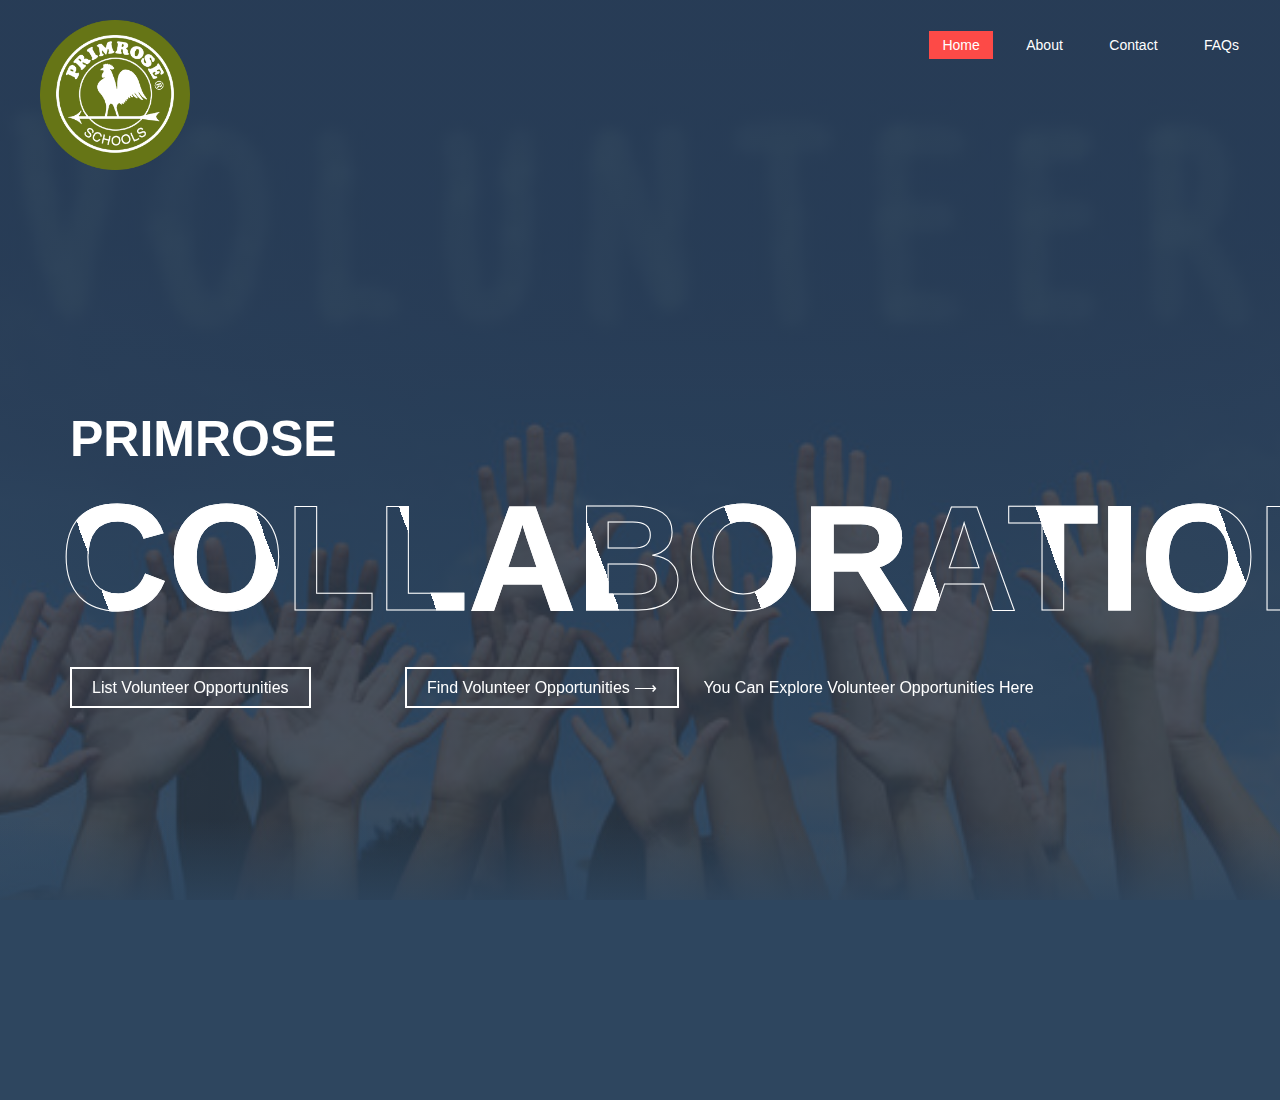
<file: index.html>
<!DOCTYPE html>
 <html>
 <head>
     <meta charset="utf-8">
     <link rel="stylesheet" type="text/css" href="style.css">
    <title>Website Header</title>
    <link href="https://unpkg.com/aos@2.3.1/dist/aos.css" rel="stylesheet">
    <script src="https://unpkg.com/aos@2.3.1/dist/aos.js"></script>
</head>
<body>
    <div class="pimg1">
     <header>
         <div id="main">
             <div class="logo"></div>
             <nav>
                <ul>
                    <li><a href="index.html" class="active">Home</a></li>
                    <li><a href="about.html">About</a></li>
                    <li><a href="contact.html">Contact</a></li>
                    <li><a href="faqs.html">FAQs</a></li>
                </ul>
            </nav>
        <div data-aos="zoom-in-up" data-aos-duration="1000">
            <div class="text-box">
                <div data-aos="zoom-in-up" data-aos-duration="1200">
                    <p>PRIMROSE</p>
                </div>
                <h1>COLLABORATION</h1>
                <h1>  </h1>
                <div data-aos="zoom-in-up" data-aos-delay="1300">
                 <a href="signin.html">List Volunteer Opportunities</a>
                 <a href="signin2.html">Find Volunteer Opportunities &#x27F6;</a>
                 <span>You Can Explore Volunteer Opportunities Here</span>
                </div>
              </div>
         </div>
        </div>
        <script>
            AOS.init();
        </script>
    </header>
</div>
    <section>
    </section>
    <div class="sec">

        <div class=".icon"></div>
        <script src="script.js"></script>
    </div>
</body>




<body2>
    <div class="wrapper">
        <header2>

        </header2>
</body2>
</html>
</file>
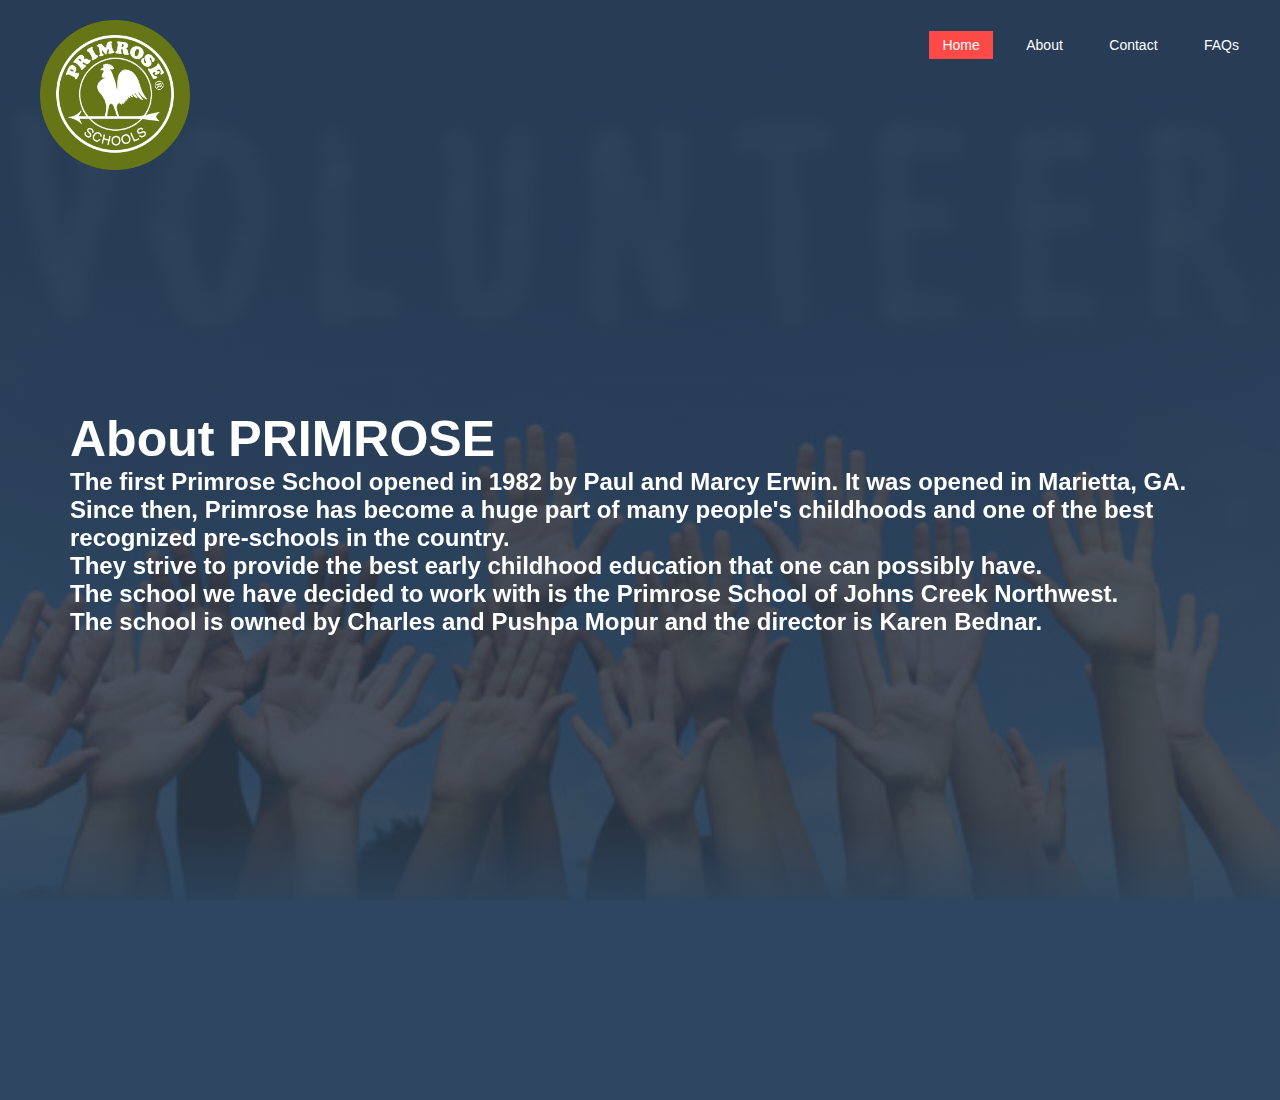
<file: about.html>
<!DOCTYPE html>
 <html>
 <head>
     <meta charset="utf-8">
     <link rel="stylesheet" type="text/css" href="style.css">
    <title>Website Header</title>
    <link href="https://unpkg.com/aos@2.3.1/dist/aos.css" rel="stylesheet">
    <script src="https://unpkg.com/aos@2.3.1/dist/aos.js"></script>
</head>
<body>
    <div class="pimg1">
     <header>
         <div id="main">
             <div class="logo"></div>
             <nav>
                <ul>
                    <li><a href="index.html" class="active">Home</a></li>
                    <li><a href="about.html">About</a></li>
                    <li><a href="contact.html">Contact</a></li>
                    <li><a href="faqs.html">FAQs</a></li>
                </ul>
            </nav>
        <div data-aos="fade-right" data-aos-duration="1000">
            <div class="text-box">
                    <p>About PRIMROSE</p>
                <div style = "position:relative; left:70px;">
                    <h2>The first Primrose School opened in 1982 by Paul and Marcy Erwin. It was opened in Marietta, GA. </br> Since then, Primrose has become a huge part of many people's childhoods and one of the best </br>recognized pre-schools in the country. </br>They strive to provide the best early childhood education that one can possibly have. </br>The school we have decided to work with is the Primrose School of Johns Creek Northwest. </br>The school is owned by Charles and Pushpa Mopur and the director is Karen Bednar.</h2>
                </div>
                </div>
              </div>
         </div>
        </div>
        <script>
            AOS.init();
        </script>
    </header>
</div>
    <section>
    </section>
    <div class="sec">

        <div class=".icon"></div>
        <script src="script.js"></script>
    </div>
</body>




<body2>
    <div class="wrapper">
        <header2>

        </header2>
</body2>
</html>
</file>
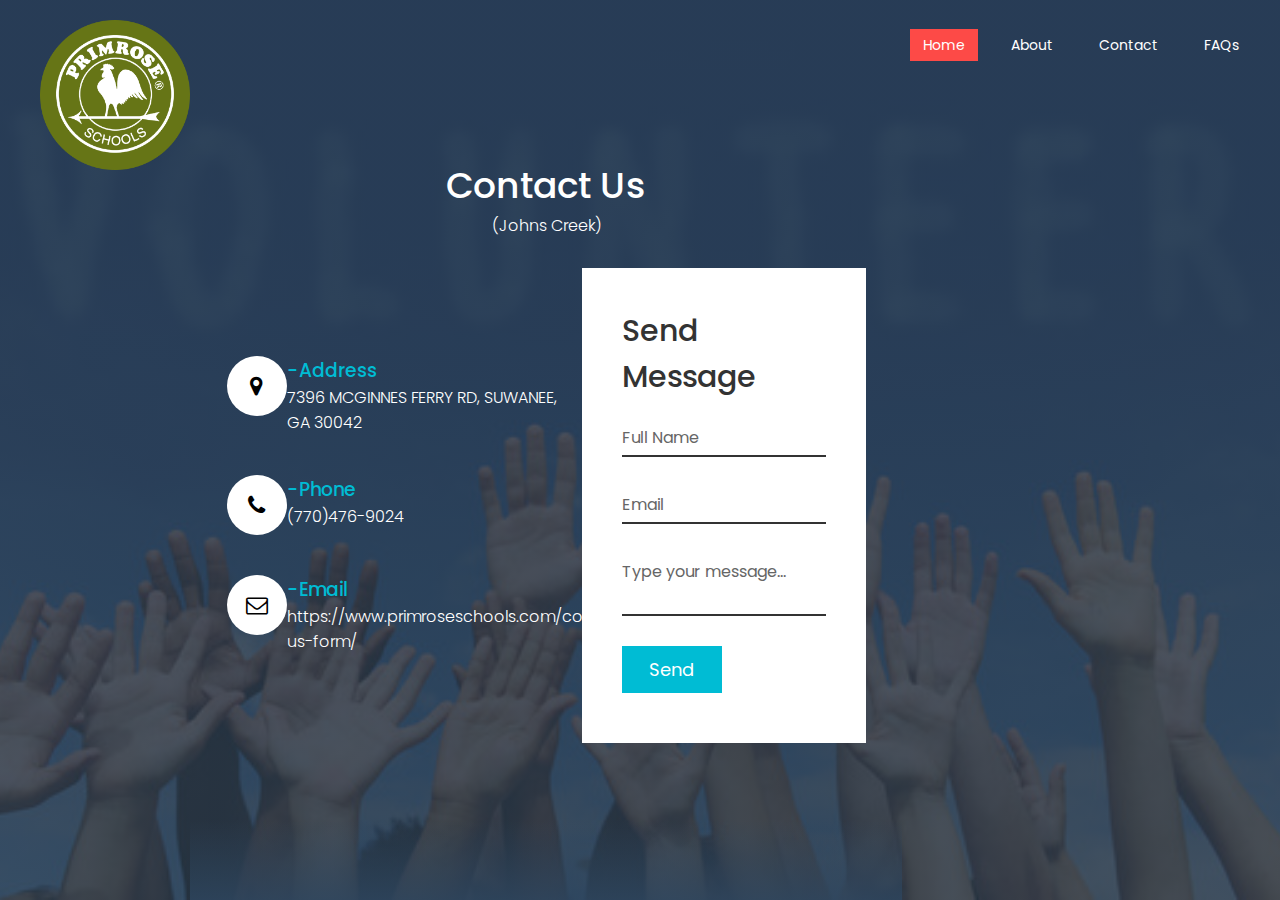
<file: contact.html>
<div class="pimg1">
     <header>
         <div id="main">
             <div class="logo"></div>
             <nav>
                <ul>
                    <li><a href="index.html" class="active">Home</a></li>
                    <li><a href="about.html">About</a></li>
                    <li><a href="contact.html">Contact</a></li>
                    <li><a href="faqs.html">FAQs</a></li>
                </ul>
            </nav>





<!DOCTYPE html>
<html>
<head>
<meta name="viewport" content="width=device-width, initial-scale=1.0">
<title>Responsive Contact Us Page</title>
<link rel="stylesheet" href="https://stackpath.bootstrapcdn.com/font-awesome/4.7.0/css/font-awesome.min.css" integrety="sha384-wvfXpqpZZVQGK6TAh5PVlGOfQNHSoD2xbE+QkPxCAFlNEevoEH3Sl0sibVcOQVnN" crossorigin="anonymous">
<link rel="stylesheet" type="text/css" href="contact.css">
</head>
<body>
    <section class="contact">
        <div class="content">
            <h2>Contact Us</h2>
            <p>(Johns Creek)</p>
        </div>
        <div class="container">
            <div class="contactInfo">
                <div class="box">
                    <div class="icon"><i class="fa fa-map-marker" aria-hidden="true"></i></div>
                    <div class="text">
                        <h3>-Address</h3>
                        <p>7396 MCGINNES FERRY RD, SUWANEE, GA 30042</p>
                    </div>
                </div>
                <div class="box">
                    <div class="icon"><i class="fa fa-phone" aria-hidden="true"></i></div>
                    <div class="text">
                        <h3>-Phone</h3>
                        <p>(770)476-9024</p>
                    </div>
                </div>
                <div class="box">
                    <div class="icon"><i class="fa fa-envelope-o" aria-hidden="true"></i></div>
                    <div class="text">
                        <h3>-Email</h3>
                        <p>https://www.primroseschools.com/contact-us-form/</p>
                    </div>
                </div>
            </div>
            <div class="contactForm">
                <form>
                    <h2>Send Message</h2>
                    <div class="inputBox">
                        <input type="text" name="" required="required">
                        <span>Full Name</span>
                    </div>
                    <div class="inputBox">
                        <input type="text" name="" required="required">
                        <span>Email</span>
                    </div>
                    <div class="inputBox">
                        <textarea required="required"></textarea>
                        <span>Type your message...</span>
                    </div>
                    <div class="inputBox">
                        <input type="submit" name="" value="Send">
        </div>
    </section>
</body>
</html>
</file>
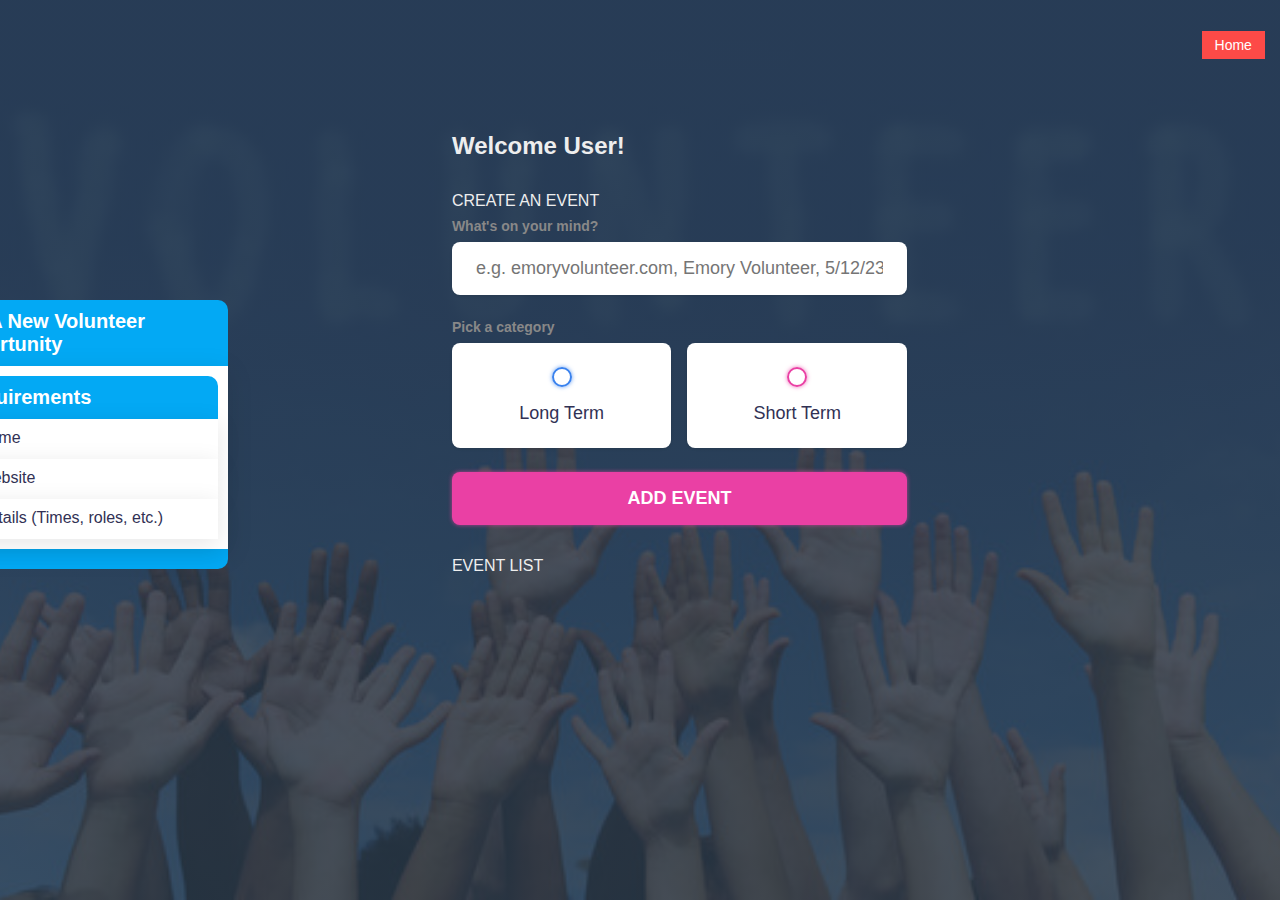
<file: list.html>
<div class="pimg1">
     <header>
         <div id="main">
             <div class="logo"></div>
             <nav>
                <ul>
                    <li><a href="index.html" class="active">Home</a></li>
                    <li><a href="about.html">About</a></li>
                    <li><a href="contact.html">Contact</a></li>
                    <li><a href="faqs.html">FAQs</a></li>
                </ul>
            </nav>
<!DOCTYPE html>
<html lang="en">
<head>
	<meta charset="UTF-8" />
	<meta http-equiv="X-UA-Compatible" content="IE=edge" />
	<meta name="viewport" content="width=device-width, initial-scale=1.0" />
	<title>Todo List 2022 with LocalStorage</title>
	<!-- CSS Import -->
	<link rel="stylesheet" href="main.css" />
	<!-- End of CSS Import -->
	<!-- Fonts -->
	<link rel="preconnect" href="https://fonts.googleapis.com">
	<link rel="preconnect" href="https://fonts.gstatic.com" crossorigin>
	<link href="https://fonts.googleapis.com/css2?family=Fira+Sans:ital,wght@0,400;0,700;0,900;1,400&family=Montserrat:ital,wght@0,400;0,700;0,900;1,400&display=swap" rel="stylesheet">
	<!-- End of Fonts -->
</head>
<body>

	<!-- App Wrapper -->
<div style = "position:absolute; left:700px; top:100px">
	<main class="app">
		<!-- Greeting -->
		<section class="greeting">
			<h2 class="title">
				Welcome User!
			</h2>
		</section>
		<!-- End of Greeting -->
		
		<!-- New Todo -->
		<section class="create-todo">
			<h3>CREATE AN EVENT</h3>
			<form id="new-todo-form">
				<h4>What's on your mind?</h4>
				<input 
					type="text" 
					placeholder="e.g. emoryvolunteer.com, Emory Volunteer, 5/12/23"
					name="content"
					id="content" />
				
				<h4>Pick a category</h4>
				<div class="options">
					<label>
						<input type="radio" name="category" id="category1" value="business" /> 
						<span class="bubble business"></span>
						<div>Long Term</div>
					</label>
					<label>
						<input type="radio" name="category" id="category2" value="personal" />
						<span class="bubble personal"></span>
						<div>Short Term</div>
					</label>
				</div>

				<input type="submit" value="Add event" />
			</form>
		</section>
		<!-- End of New Todo -->

		<!-- Todo List -->
		<section class="todo-list">
			<h3>EVENT LIST</h3>
			<div class="list" id="todo-list"></div>
		</section>
		<!-- End of Todo List -->

	</main>
	<!-- End of App Wrapper -->

	<!-- JS Import -->
	<script src="list.js"></script>
	<!-- End of JS Import -->
</div>
<div style = "position:absolute; top:300px; left:150px">
	<div class="box">
		<h2>List A New Volunteer Opportunity</h2>
		<form id="new-task-form">
	<div id="tasks">
		<div class="task">
			<div class="content">
		<ul>
			<h2>Requirements</h2>
			<li><span>1</span>Name</li>
			<li><span>2</span>Website</li>
			<li><span>3</span>Details (Times, roles, etc.)</li>
		</ul>
	</div>
	</div>
	</div>
	</div>
	</div>
</body>
</html>
</file>
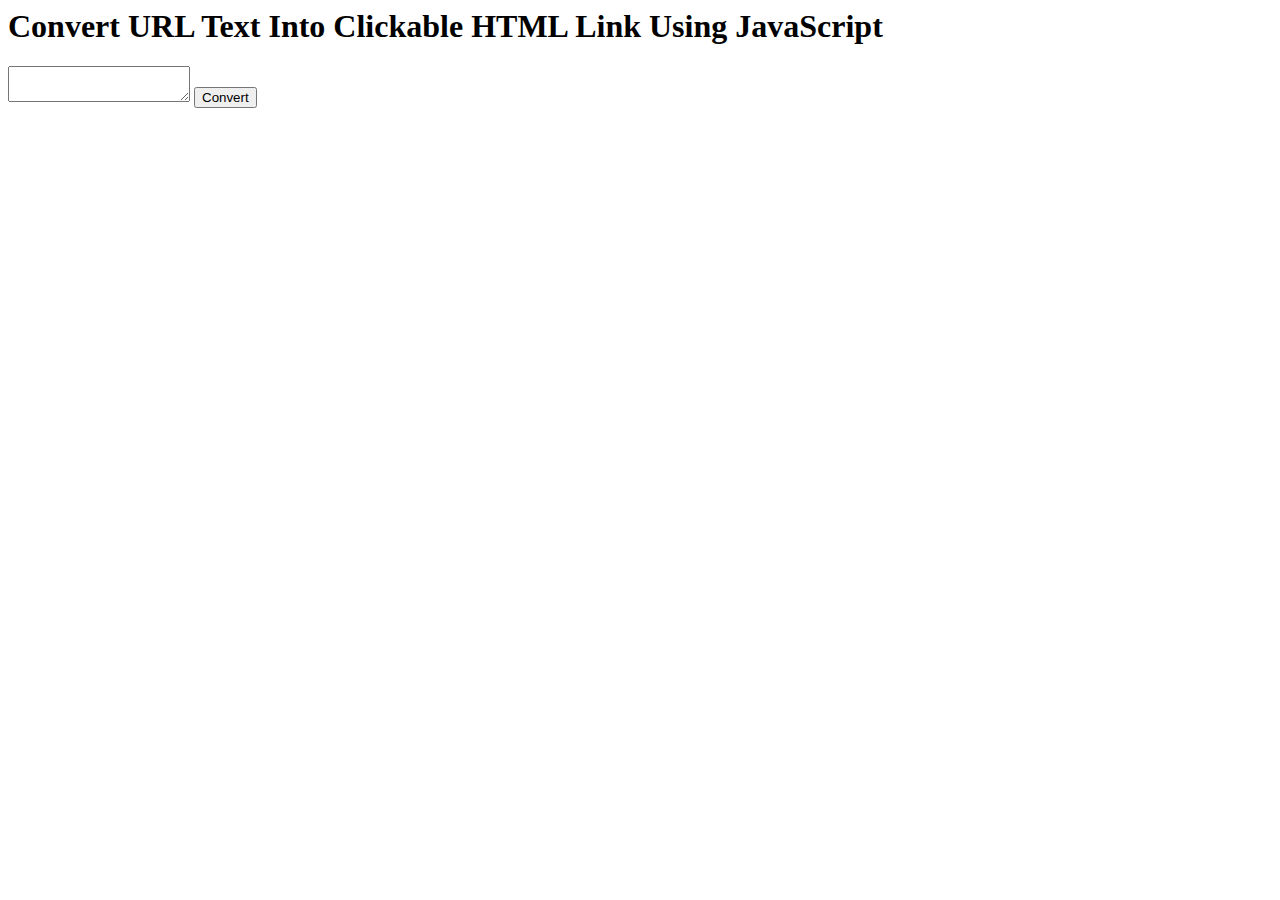
<file: test.html>
<html>
<head>
  <script type="text/javascript">
    function convert()
    {
	  var text=document.getElementById("url").value;
	  var exp = /(\b(https?|ftp|file):\/\/[-A-Z0-9+&@#\/%?=~_|!:,.;]*[-A-Z0-9+&@#\/%=~_|])/ig;
	  var text1=text.replace(exp, "<a href='$1'>$1</a>");
	  var exp2 =/(^|[^\/])(www\.[\S]+(\b|$))/gim;
	  document.getElementById("converted_url").innerHTML=text1.replace(exp2, '$1<a target="_blank" href="http://$2">$2</a>');
    }
  </script>
</head>

<body>
  
  <h1>Convert URL Text Into Clickable HTML Link Using JavaScript</h1>
  <textarea id="url" Placeholder="Enter Some Text With Links">
  </textarea>
  <input type="button" value="Convert" onclick="convert();">
  <p id="converted_url"></p>

</body>
</html>
</file>
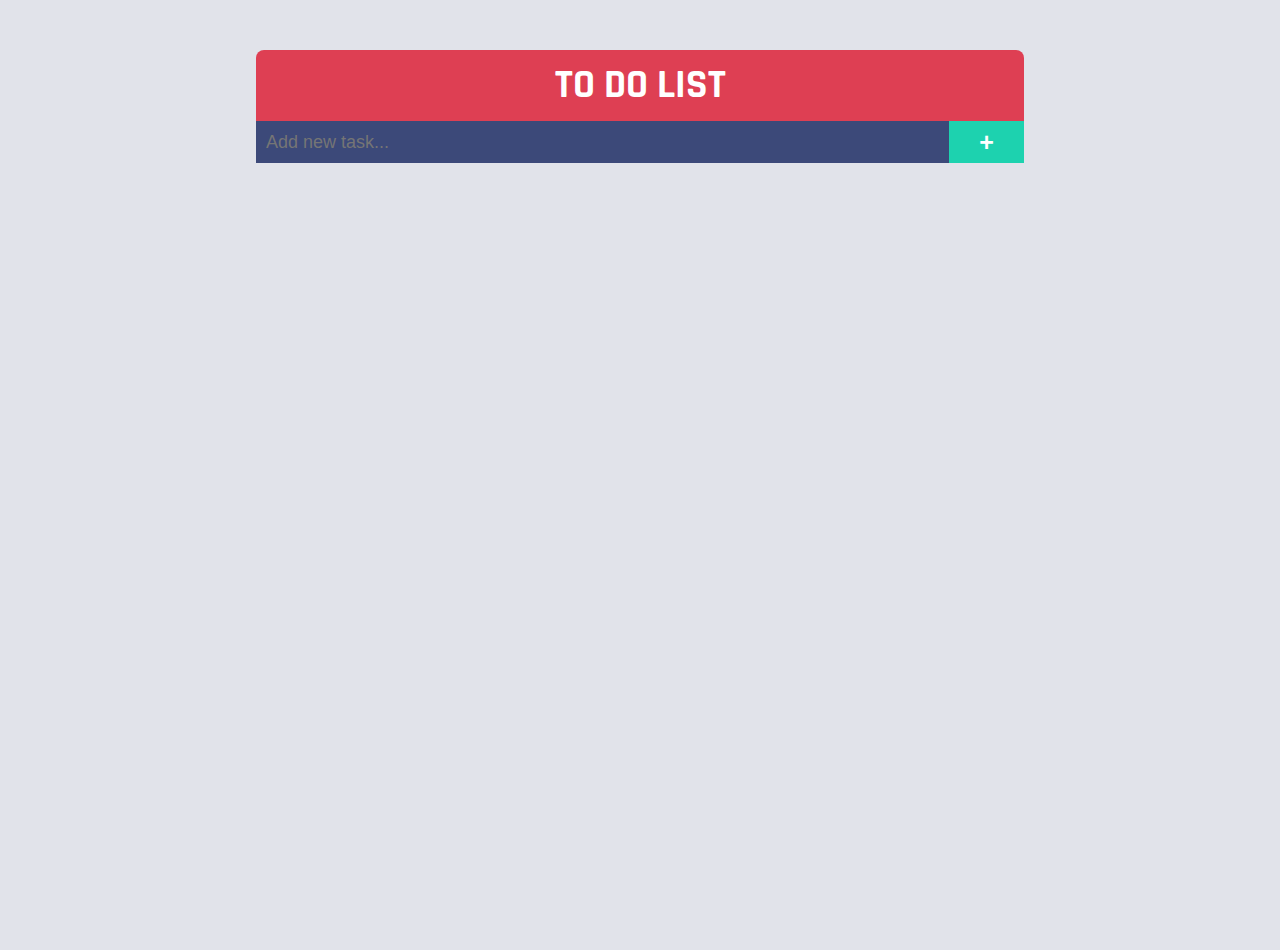
<file: test2.html>
<!DOCTYPE html>
<html lang="en">

<head>
  <meta charset="UTF-8">
  <meta name="viewport" content="width=device-width, initial-scale=1.0">
  <title>To DO List</title>
  <link rel="stylesheet" href="https://cdnjs.cloudflare.com/ajax/libs/font-awesome/5.15.2/css/all.min.css">
  <style>
    @import url("https://fonts.googleapis.com/css2?family=Rajdhani:wght@500&display=swap");

    * {
      margin: 0
    }

    .container {
      display: flex;
      flex-direction: column;
      align-items: center;
      padding-top: 50px;
      background-color: #e1e3ea;
      height: 100vh;
      font-family: sans-serif;
    }

    .app {
      width: 60%;
    }

    @media (max-width:768px) {
      .app {
        width: 90%;
      }
    }

    .app h1 {
      color: white;
      font-size: 40px;
      padding: 10px 0;
      text-align: center;
      border-radius: .5rem .5rem 0 0;
      background-color: #de3f53;
      font-family: "Rajdhani", sans-serif;
    }

    .app form {
      display: flex;
      width: 100%;
      background-color: #262e4c;
    }

    .app form input {
      border: none;
      background-color: #3c4979;
      font-size: 18px;
      color: white;
      padding: 10px;
      width: 90%;
    }

    .app form button {
      border: none;
      color: white;
      background-color: #1dd2af;
      font-size: 25px;
      font-weight: 600;
      height: 42px;
      width: 10%;
    }

    .app ul {
      list-style: none;
      color: #e0e0e0;
      padding: 0;
    }

    .app ul li {
      padding: 10px;
      background-color: #262e4c;
      border-bottom: 1px solid #3a4674;
    }

    .check {
      width: 0.8em;
      height: 0.8em;
      cursor: pointer;
      border-radius: 50%;
      background-color: white;
      border: 1px solid rgb(255, 255, 255);
      -webkit-appearance: none;
    }

    .check:checked {
      background-color: #1dd2af;
    }

    .task {
      font-size: 18px;
      padding: 0 10px;
      width: fit-content;
      background: transparent;
      border: none;
      color: #fff;
    }

    .task:focus {
      outline: none;
    }

    .app ul li i {
      float: right;
      cursor: pointer;
    }

    .app ul li i:hover {
      color: rgb(255, 82, 82);
    }

    .completed {
      color: rgba(192, 192, 192, 0.8);
      text-decoration: line-through;
    }
  </style>
</head>

<body>
  <div class="container">
    <div class="app">
      <h1>TO DO LIST</h1>
      <form>
        <input type="text" placeholder="Add new task...">
        <button type="submit">&plus;</button>
      </form>
      <ul></ul>
    </div>
  </div>
  <script>
    // On app load, get all tasks from localStorage
    window.onload = loadTasks;

    // On form submit add task
    document.querySelector("form").addEventListener("submit", e => {
      e.preventDefault();
      addTask();
    });

    function loadTasks() {
      // check if localStorage has any tasks
      // if not then return
      if (localStorage.getItem("tasks") == null) return;

      // Get the tasks from localStorage and convert it to an array
      let tasks = Array.from(JSON.parse(localStorage.getItem("tasks")));

      // Loop through the tasks and add them to the list
      tasks.forEach(task => {
        const list = document.querySelector("ul");
        const li = document.createElement("li");
        li.innerHTML = `<input type="checkbox" onclick="taskComplete(this)" class="check" ${task.completed ? 'checked' : ''}>
          <input type="text" value="${task.task}" class="task ${task.completed ? 'completed' : ''}" onfocus="getCurrentTask(this)" onblur="editTask(this)">
          <i class="fa fa-trash" onclick="removeTask(this)"></i>`;
        list.insertBefore(li, list.children[0]);
      });
    }

    function addTask() {
      const task = document.querySelector("form input");
      const list = document.querySelector("ul");
      // return if task is empty
      if (task.value === "") {
        alert("Please add some task!");
        return false;
      }
      // check is task already exist
      if (document.querySelector(`input[value="${task.value}"]`)) {
        alert("Task already exist!");
        return false;
      }

      // add task to local storage
      localStorage.setItem("tasks", JSON.stringify([...JSON.parse(localStorage.getItem("tasks") || "[]"), { task: task.value, completed: false }]));

      // create list item, add innerHTML and append to ul
      const li = document.createElement("li");
      li.innerHTML = `<input type="checkbox" onclick="taskComplete(this)" class="check">
      <input type="text" value="${task.value}" class="task" onfocus="getCurrentTask(this)" onblur="editTask(this)">
      <i class="fa fa-trash" onclick="removeTask(this)"></i>`;
      list.insertBefore(li, list.children[0]);
      // clear input
      task.value = "";
    }

    function taskComplete(event) {
      let tasks = Array.from(JSON.parse(localStorage.getItem("tasks")));
      tasks.forEach(task => {
        if (task.task === event.nextElementSibling.value) {
          task.completed = !task.completed;
        }
      });
      localStorage.setItem("tasks", JSON.stringify(tasks));
      event.nextElementSibling.classList.toggle("completed");
    }

    function removeTask(event) {
      let tasks = Array.from(JSON.parse(localStorage.getItem("tasks")));
      tasks.forEach(task => {
        if (task.task === event.parentNode.children[1].value) {
          // delete task
          tasks.splice(tasks.indexOf(task), 1);
        }
      });
      localStorage.setItem("tasks", JSON.stringify(tasks));
      event.parentElement.remove();
    }

    // store current task to track changes
    var currentTask = null;

    // get current task
    function getCurrentTask(event) {
      currentTask = event.value;
    }

    // edit the task and update local storage
    function editTask(event) {
      let tasks = Array.from(JSON.parse(localStorage.getItem("tasks")));
      // check if task is empty
      if (event.value === "") {
        alert("Task is empty!");
        event.value = currentTask;
        return;
      }
      // task already exist
      tasks.forEach(task => {
        if (task.task === event.value) {
          alert("Task already exist!");
          event.value = currentTask;
          return;
        }
      });
      // update task
      tasks.forEach(task => {
        if (task.task === currentTask) {
          task.task = event.value;
        }
      });
      // update local storage
      localStorage.setItem("tasks", JSON.stringify(tasks));
    }
  </script>
</body>

</html>
</file>
<file: style.css>
* {
    padding: 0;
    margin: 0;
    box-sizing: border-box;
    font-family: 'poppins', sans-serif;
    scroll-behavior: smooth;
}

html,body {
    width: 100%;
    height: 100%;
}

header {
    background-image: linear-gradient(rgba(42,58,74,0.85),rgba(42,58,74,0.85)), url(volunteer.jpg);
    height: 100vh;
    background-size: cover;
    background-position: center;
    overflow-x: hidden;
    position:relative;
    background-position: center;
    background-size: cover;
    background-repeat: no-repeat;
    background-attachment: fixed;
}

.pimg1{
    background-image:url(volunteer.jpg);
    background-size: cover;
    background-position: center;
    min-height:100%;
}

.pimg1{
    position:relative;
    background-position: center;
    background-size: cover;
    background-repeat: no-repeat;
    background-attachment: fixed;
}

.hidden {
    opacity: 0;
    filter: blur(5px);
    transform: translateX(-100%);
    transiition: all 1s;
}

.show {
    opacity: 1;
    filter: blur(0);
    transform: translateX(0);
}

#main {
    background: transparent;
    width: 100%;
    height: 50px;
}

#main .logo{
    float: left;
}

.logo {
    background: url(logo.png);
    width: 150px;
    height: 150px;
    background-position: center;
    background-size: cover;
    margin-left: 40px;
    margin-top: 20px;
}

#main nav ul {
    float: right;
    margin-right: 20px;
    margin-top: 20px;
}

#main nav ul li {
    list-style-type: none;
    display: inline-block;
    margin: 0 8px;
    line-height: 50px;
}

#main nav ul li a {
    text-decoration: none;
    color: #fff;
    font-size: 14px;
    padding: 6px 13px;
    transition: 0.4s all ease-out;
}

#main nav ul li a.active,
#main nav ul li a:hover {
    background: #fd4a47;
    color: #fff;
    transition: 0.4s all ease-out;
}

#main nav ul li a::after{
    content: '';
    width: 0;
    height: 3px;
    position: absolute;
    bottom: -5px;
    left: 50%;
    transform: translateX(-50%);
    background: #fff;
}

#main nav ul li a:hovor::after{
    width: 50%;
}

.text-box{
    color: #fff;
    position: absolute;
    width: 100%;
    height: 100px;
    bottom: -500px;
}

.text-box p{
    font-size: 50px;
    font-weight: 600;
    margin-left: 70px;
    margin-top: 10px;
}

.text-box h1{
    font-size: 150px;
    line-height: 160px;
    margin-left: 60px;
    margin-top: 10px;
    color: transparent;
    -webkit-text-stroke: 1px #fff;
    background: url(back.png);
    -webkit-background-clip: text;
    background-position: 0 0;
    animation: back 20s linear infinite;
}
@keyframes back{
    100%{
        background-position: 2000px 0;
    }
}

.text-box h3{
    font-size: 40px;
    font-weight: 500;
    margin-left: 0px;
    margin-top: 20px;
}

.text-box .row{
    display: flex;
    align-items: center;
    flex-wrap: wrap;
    margin-top: 20px;
}

.text-box2 .row{
    display: flex;
    align-items: center;
    flex-wrap: wrap;
    margin-top: 20px;
}

.text-box a{
    color: #fff;
    text-decoration: none;
    padding: 10px 20px;
    margin-right: 20px;
    border: 2px solid #fff;
    margin-left: 70px;
    margin-top: 20px;
    line-height: 80px;
}

.text-box2{
    color: #fff;
    position: absolute;
    width: 100%;
    height: 100px;
    bottom: 10px;
}

.text-box2 h1{
    font-size: 150px;
    line-height: 160px;
    margin-left: 70px;
    margin-top: 10px;
    color: transparent;
    -webkit-text-stroke: 1px #fff;
    background: url(back.png);
    -webkit-background-clip: text;
    background-position: 0 0;
    animation: back 20s linear infinite;
}
@keyframes back{
    100%{
        background-position: 2000px 0;
    }
}

.text-box2 p{
    font-size: 50px;
    font-weight: 600;
    margin-left: 70px;
    margin-top: 10px;
    position: center;
    font-family: 'poppins', sans-serif;
}

section::before{
    content: '';
    position: absolute;
    bottom: -20px;
    width: 100%;
    height: 100px;
    background: linear-gradient(to top,#2e465f,transparent);
}

.sec{
    position: relative;
    padding: 100px;
    background: #2e465f;
}

.sec h2{
    font-size: 3.5em;
    margin-bottom: 10px;
    color: #fff;
}

.icon {
    background: url(icon.png);
    width: 150px;
    height: 150px;
    background-position: center;
    background-size: cover;
    margin-left: 1px;
    margin-top: 1px;
}
html,body {
    width: 100%;
    height: 100%;
}

body{
    background-image: linear-gradient(rgba(42,58,74,0.85),rgba(42,58,74,0.85));
    height: 100vh;
    background-size: cover;
    background-position: center;
    overflow-x: hidden;
    background: #2e465f;
}
</file>
<file: contact.css>
@import url('https://fonts.googleapis.com/css2?family=Poppins:wght@200;300;400;500;600;700;800;900&display=swap');
*
{
	margin: 0;
	padding: 0;
	box-sizing: border-box;
	font-family: 'Poppins', sans-serif;
}
.contact
{
	position: relative;
	min-height: 100vh;
	padding: 1px 1px;
	display: flex;
	justify-content: center;
	align-items: center;
	flex-direction: column;
	background-size: cover;
}
.contact .content
{
	max-width: 800px;
	text-align: center;
}
.contact .content h2
{
	font-size: 36px;
	font-weight: 500;
	color: #fff;
}
.contact .content p
{
	font-weight: 300;
	color: #fff;
}
.container
{
	width: 100%;
	display: flex;
	justify-content: center;
	align-items: center;
	margin-top: 30px;
}
.container .contactInfo
{
	width: 50%;
	display: flex;
	flex-direction: column;
}
.container .contactInfo .box
{
	position: relative;
	padding: 20px 0;
	display: flex;
}
.container .contactInfo .box .icon
{
	min-width: 60px;
	height: 60px;
	background: #fff;
	display: flex;
	justify-content: center;
	align-items: center;
	border-radius: 50%;
	font-size: 22px;
}
.container .contactInfo .box .text
{
	display: flex;
	margine-left: 20px;
	font-size: 16px;
	color: #fff;
	flex-direction: column;
	font-weight: 300;
}
.container .contactInfo .box .text h3
{
	font-weight: 500;
	color: #00bcd4;
}
.contactForm
{
	width: 40%;
	padding: 40px;
	background: #fff;
}
.contactForm h2
{
	font-size: 30px;
	color: #333;
	font-weight: 500;
}
.contactForm .inputBox
{
	position: relative;
	width: 100%;
	margin-top: 10px;
}
.contactForm .inputBox input,
.contactForm .inputBox textarea
{
	width: 100%;
	padding: 5px 0;
	font-size: 16px;
	margin: 10px 0;
	border: none;
	border-bottom: 2px solid #333;
	outline: none;
	resize: none;
}
.contactForm .inputBox span
{
	position: absolute;
	left: 0;
	padding: 5px 0;
	font-sizing: 16px;
	margin: 10px 0;
	pointer-events: none;
	transition: 0.5s;
	color: #666;
}
.contactForm .inputBox input:focus ~ span,
.contactForm .inputBox input:valid ~ span,
.contactForm .inputBox textarea:focus ~ span,
.contactForm .inputBox textarea:valid ~ span
{
	color: #e91e63;
	font-size: 12px;
	transform: translateY(-20px); 
}
.contactForm .inputBox input[type="submit"]
{
	width: 100px;
	background: #00bcd4;
	color: #fff;
	border: none;
	cursor: pointer;
	padding: 10px;
	font-size: 18px;
}
@media(max-width: 991px)
{
	.contact
	{
		padding:50px;
	}
	.container
	{
		flex-direction: column;
	}
	.container .contactInfo
	{
		margin-bottom: 40px;
	}
	.container .contactInfo,
	.contactForm
	{
		width: 100%;
	}
}

 @import url('https://fonts.googleapis.com/css2?family=Signika&display=swap');
 @import url('https://fonts.googleapis.com/css2?family=Noto+Serif+Telugu:wght@500&display=swap');
* {
    padding: 0;
    margin: 0;
    box-sizing: border-box;
    font-family: 'poppins', sans-serif;
    scroll-behavior: smooth;
}

html,body {
    width: 100%;
    height: 100%;
}

header {
    background-image: linear-gradient(rgba(42,58,74,0.85),rgba(42,58,74,0.85)), url(volunteer.jpg);
    height: 100vh;
    background-size: cover;
    background-position: center;
    overflow-x: hidden;
    position:relative;
    background-position: center;
    background-size: cover;
    background-repeat: no-repeat;
    background-attachment: fixed;
}

.pimg1{
    background-image:url(volunteer.jpg);
    background-size: cover;
    background-position: center;
    min-height:100%;
}

.pimg1{
    position:relative;
    background-position: center;
    background-size: cover;
    background-repeat: no-repeat;
    background-attachment: fixed;
}

.hidden {
    opacity: 0;
    filter: blur(5px);
    transform: translateX(-100%);
    transiition: all 1s;
}

.show {
    opacity: 1;
    filter: blur(0);
    transform: translateX(0);
}

#main {
    background: transparent;
    width: 100%;
    height: 50px;
}

#main .logo{
    float: left;
}

.logo {
    background: url(logo.png);
    width: 150px;
    height: 150px;
    background-position: center;
    background-size: cover;
    margin-left: 40px;
    margin-top: 20px;
}

#main nav ul {
    float: right;
    margin-right: 20px;
    margin-top: 20px;
}

#main nav ul li {
    list-style-type: none;
    display: inline-block;
    margin: 0 8px;
    line-height: 50px;
}

#main nav ul li a {
    text-decoration: none;
    color: #fff;
    font-size: 14px;
    padding: 6px 13px;
    transition: 0.4s all ease-out;
}

#main nav ul li a.active,
#main nav ul li a:hover {
    background: #fd4a47;
    color: #fff;
    transition: 0.4s all ease-out;
}

#main nav ul li a::after{
    content: '';
    width: 0;
    height: 3px;
    position: absolute;
    bottom: -5px;
    left: 50%;
    transform: translateX(-50%);
    background: #fff;
}

#main nav ul li a:hovor::after{
    width: 50%;
}

.text-box{
    color: #fff;
    position: absolute;
    width: 100%;
    height: 100px;
    bottom: -500px;
}

.text-box p{
    font-size: 50px;
    font-weight: 600;
    margin-left: 70px;
    margin-top: 10px;
}

.text-box h1{
    font-size: 150px;
    line-height: 160px;
    margin-left: 60px;
    margin-top: 10px;
    color: transparent;
    -webkit-text-stroke: 1px #fff;
    background: url(back.png);
    -webkit-background-clip: text;
    background-position: 0 0;
    animation: back 20s linear infinite;
}
@keyframes back{
    100%{
        background-position: 2000px 0;
    }
}

.text-box h2{
    color: #fff;
    font-size: 1.1em;
    font-family: 'Signika', sans-serif;
    margin-left: 70px;
    margin-top: 10px;
    left: 50px;
    position: center;
    bottom: -20px;
    width: 100%;
    height: 100px;
}

.text-box h3{
    font-size: 40px;
    font-weight: 500;
    margin-left: 0px;
    margin-top: 20px;
}

.text-box .row{
    display: flex;
    align-items: center;
    flex-wrap: wrap;
    margin-top: 20px;
}


.text-box a{
    color: #fff;
    text-decoration: none;
    padding: 10px 20px;
    margin-right: 20px;
    border: 2px solid #fff;
    margin-left: 70px;
    margin-top: 20px;
    line-height: 80px;
}

section::before{
    content: '';
    position: absolute;
    bottom: -20px;
    width: 100%;
    height: 100px;
    background: linear-gradient(to top,#2e465f,transparent);
}

.sec{
    position: relative;
    padding: 100px;
    background: #2e465f;
}

.sec h2{
    font-size: 3.5em;
    margin-bottom: 10px;
    color: #fff;
}


html,body {
    width: 100%;
    height: 100%;
}

body{
    background-image: linear-gradient(rgba(42,58,74,0.85),rgba(42,58,74,0.85));
    height: 100vh;
    background-size: cover;
    background-position: center;
    overflow-x: hidden;
    background: #2e465f;
}
</file>
<file: main.css>
header {
    background-image: linear-gradient(rgba(42,58,74,0.85),rgba(42,58,74,0.85)), url(volunteer.jpg);
    height: 100vh;
    width: 202.69vh;
    background-size: cover;
    background-position: center;
    overflow-x: hidden;
    position:relative;
    background-position: center;
    background-size: cover;
    background-repeat: no-repeat;
    background-attachment: fixed;
}


/* Variables */
:root {
	--primary: #EA40A4;
	--business: #3a82ee;
	--personal: var(--primary);
	--light: #EEE;
	--grey: #888;
	--dark: #313154;
	--danger: #ff5b57;

	--shadow: 0 1px 3px rgba(0, 0, 0, 0.1);

	--business-glow: 0px 0px 4px rgba(58, 130, 238, 0.75);
	--personal-glow: 0px 0px 4px rgba(234, 64, 164, 0.75);
}
/* End of Variables */

/* Resets */
* {
	margin: 0;
	padding: 0;
	box-sizing: border-box;
	font-family: 'montserrat', sans-serif;
}

input:not([type="radio"]):not([type="checkbox"]), button {
	appearance: none;
	border: none;
	outline: none;
	background: none;
	cursor: initial;
}
/* End of Resets */

body {
	background: var(--light);
	color: var(--dark);
}

section {
	margin-top: 2rem;
	margin-bottom: 2rem;
	padding-left: 1.5rem;
	padding-right: 1.5rem;
}

h3 {
	color: var(--light);
	font-size: 1rem;
	font-weight: 400;
	margin-bottom: 0.5rem;
}

h4 {
	color: var(--grey);
	font-size: 0.875rem;
	font-weight: 700;
	margin-bottom: 0.5rem;
}

.greeting .title {
	display: flex;
}

.greeting .title input {
	margin-left: 0.5rem;
	flex: 1 1 0%;
	min-width: 0;
}

.greeting .title, 
.greeting .title input {
	color: var(--light);
	font-size: 1.5rem;
	font-weight: 700;
}

.create-todo{
	width: 150%;
}

.create-todo input[type="text"] {
	display: block;
	width: 100%;
	font-size: 1.125rem;
	padding: 1rem 1.5rem;
	color: var(--dark);
	background-color: #FFF;
	border-radius: 0.5rem;
	box-shadow: var(--shadow);
	margin-bottom: 1.5rem;
}

.create-todo .options {
	display: grid;
	grid-template-columns: repeat(2, 1fr);
	grid-gap: 1rem;
	margin-bottom: 1.5rem;
}

.create-todo .options label {
	display: flex;
	flex-direction: column;
	align-items: center;
	justify-content: center;
	background-color: #FFF;
	padding: 1.5rem;
	box-shadow: var(--shadow);
	border-radius: 0.5rem;
	cursor: pointer;
}

input[type="radio"],
input[type="checkbox"] {
	display: none;
}

.bubble {
	display: flex;
	align-items: center;
	justify-content: center;
	width: 20px;
	height: 20px;
	border-radius: 999px;
	border: 2px solid var(--business);
	box-shadow: var(--business-glow);
}

.bubble.personal {
	border-color: var(--personal);
	box-shadow: var(--personal-glow);
}

.bubble::after {
	content: '';
	display: block;
	opacity: 0;
	width: 0px;
	height: 0px;
	background-color: var(--business);
	box-shadow: var(--business-glow);
	border-radius: 999px;
	transition: 0.2s ease-in-out;
}

.bubble.personal::after {
	background-color: var(--personal);
	box-shadow: var(--personal-glow);
}

input:checked ~ .bubble::after {
	width: 10px;
	height: 10px;
	opacity: 1;
}

.create-todo .options label div {
	color: var(--dark);
	font-size: 1.125rem;
	margin-top: 1rem;
}

.create-todo input[type="submit"] {
	display: block;
	width: 100%;
	font-size: 1.125rem;
	padding: 1rem 1.5rem;
	color: #FFF;
	font-weight: 700;
	text-transform: uppercase;
	background-color: var(--primary);
	box-shadow: var(--personal-glow);
	border-radius: 0.5rem;
	cursor: pointer;
	transition: 0.2s ease-out;
}

.create-todo input[type="submit"]:hover {
	opacity: 0.75;
}

.todo-list{
	width:150%;
}

.todo-list .list {
	margin: 1rem 0;
}

.todo-list .todo-item {
	display: flex;
	align-items: center;
	background-color: #FFF;
	padding: 1rem;
	border-radius: 0.5rem;
	box-shadow: var(--shadow);
	margin-bottom: 1rem;
}

.todo-item label {
	display: block;
	margin-right: 1rem;
	cursor: pointer;
}

.todo-item .todo-content {
	flex: 1 1 0%;
}

.todo-item .todo-content input {
	color: var(--dark);
	font-size: 1.125rem;
}

.todo-item .actions {
	display: flex;
	align-items: center;
}

.todo-item .actions button {
	display: block;
	padding: 0.5rem;
	border-radius: 0.25rem;
	color: #FFF;
	cursor: pointer;
	transition: 0.2s ease-in-out;
}

.todo-item .actions button:hover {
	opacity: 0.75;
}

.todo-item .actions .edit {
	margin-right: 0.5rem;
	background-color: var(--primary);
}

.todo-item .actions .delete {
	background-color: var(--danger);
}

.todo-item.done .todo-content input {
	text-decoration: line-through;
	color: var(--grey);
}

@import url('https://fonts.googleapis.com/css2?family=Poppins:wght@300&display=swap');
*
{
	margin: 0;
	padding: 0;
	box-sizing: border-box;
	font-family: 'Poppins', sans-serif;
}
body
{
	display: flex;
	justify-content: center;
	align-items: center;
	min-height: 100vh;
	background: #f6f6f6;
}
.box
{
	width: 300px;
	border-bottom: 20px solid #03a9f4;
	border-bottom-left-radius: 10px;
	border-bottom-right-radius: 10px;
	margin-left: 50px;
}
.box h2
{
	color: #fff;
	background: #03a9f4;
	padding: 10px 20px;
	font-size: 20px;
	font-weight: 700;
	border-top-left-radius: 10px;
	border-top-right-radius: 10px;
}
.box ul 
{
	position: relative;
	background: #fff;
}
.box ul li 
{
	list-style: none;
	padding: 10px;
	width: 100%;
	background: #fff;
	box-shadow: 0 5px 25px rgba(0,0,0,.1);
	transition: transform 0.5s;
}
.box ul li:hover
{
	transform: scale(1.1);
	z-index: 100;
	background: #25bcff;
	box-shadow: 0 5px 25px rgba(0, 0, 0, .2);
	color: #fff;
}
.box ul li span
{
	width: 20px;
	height: 20px;
	text-align: center;
	line-height: 20px;
	background: #25bcff;
	color: #fff;
	display: inline-block;
	border-radius: 50%;
	margin-right: 10px;
	font-size: 12px;
	font-weight: 600;
	transform: translateY(-2px);
}
.box ul li:hover span
{
	background: #fff;
	color: #25bcff;
}





.task{
	list-style: none;
	padding: 10px;
	width: 100%;
	background: #fff;
	box-shadow: 0 5px 25px rgba(0,0,0,.1);
	transition: transform 0.5s;	
}


.content 
{
	position: relative;
	background: #fff;
}
.content li 
{
	list-style: none;
	padding: 10px;
	width: 100%;
	background: #fff;
	box-shadow: 0 5px 25px rgba(0,0,0,.1);
	transition: transform 0.5s;
}
.content li:hover
{
	transform: scale(1.1);
	z-index: 100;
	background: #25bcff;
	box-shadow: 0 5px 25px rgba(0, 0, 0, .2);
	color: #fff;
}

.container{
    width: 350px;
    height: 400px;
    background: #0c0b0bc7;
    position: absolute;
    top: 20%;
    left: 30%;
    border-radius: 10px;
    width: 300px;
	border-bottom: 20px solid #03a9f4;
	border-bottom-left-radius: 10px;
	border-bottom-right-radius: 10px;
}

.container h2
{
	color: #fff;
	background: #03a9f4;
	padding: 10px 20px;
	font-size: 20px;
	font-weight: 700;
	border-top-left-radius: 10px;
	border-top-right-radius: 10px;
}

#main {
    background: transparent;
    width: 100%;
    height: 50px;
}

#main .logo{
    float: left;
}

.logo {
    background: url(logo.png);
    width: 150px;
    height: 150px;
    background-position: center;
    background-size: cover;
    margin-left: 40px;
    margin-top: 20px;
}

#main nav ul {
    float: right;
    margin-right: 20px;
    margin-top: 20px;
}

#main nav ul li {
    list-style-type: none;
    display: inline-block;
    margin: 0 8px;
    line-height: 50px;
}

#main nav ul li a {
    text-decoration: none;
    color: #fff;
    font-size: 14px;
    padding: 6px 13px;
    transition: 0.4s all ease-out;
}

#main nav ul li a.active,
#main nav ul li a:hover {
    background: #fd4a47;
    color: #fff;
    transition: 0.4s all ease-out;
}

#main nav ul li a::after{
    content: '';
    width: 0;
    height: 3px;
    position: absolute;
    bottom: -5px;
    left: 50%;
    transform: translateX(-50%);
    background: #fff;
}

#main nav ul li a:hovor::after{
    width: 50%;
}
</file>
